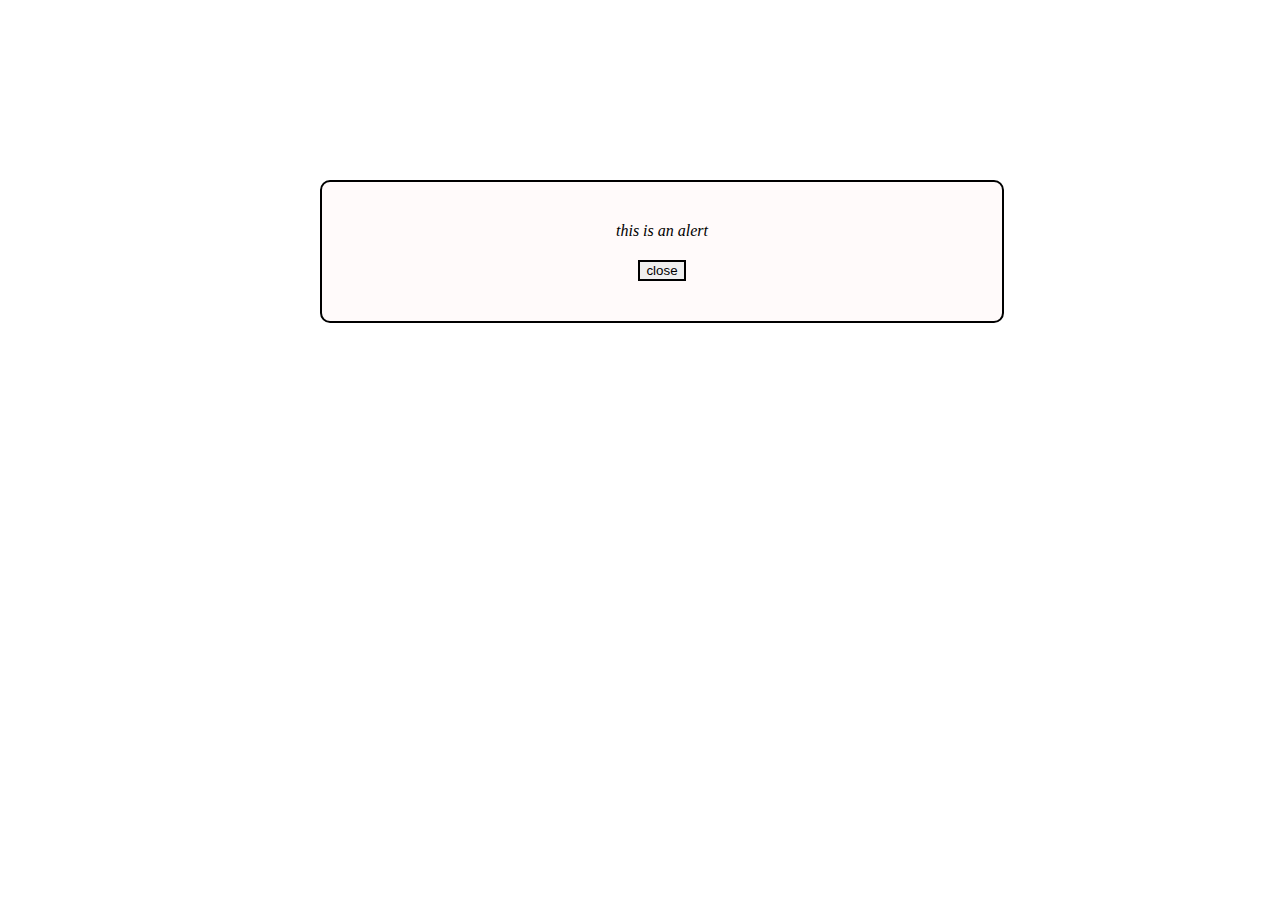
<file: animated alert box.html>
<!doctype html>
<html>
<head>
	<title> my test </title>
	<style>
	body{
	margin: 0;
	padding: 0;
	font-family: candara;
	}
	div{
	  padding: 20px;
	  border: 2px solid black;
	  border-radius: 10px;
	  display: block;
	  width: 50%;
	  position: relative;
	  top: 180px;
	  left: 25%;
	  z-index: 1;
	  background-color: snow;
	  animation-name: slide-down;
	  animation-duration: 1s;
	  animation-iteration-count: 1;
	  animation-timing-function: ease-in;
	}
	
	@keyframes slide-down{
	 	 from{
		  top: 0px;
		  left: 25%;
		}
	 	 to{
		  top: 180px;
		  left: 25%;
		}
	}
	button {
	display: block;
	margin: 20px auto;
	border: 2px solid black;
	}
	i {
	display: block;
	margin: 20px 30%;
	text-align: center;
	}
	</style>
</head>
<body>
	<div id="alertBox">
	<i> this is an alert </i>
	<button  id="closeBtn"> close </button>
	</div>
	<script>
	var button = document.getElementById("closeBtn");
	var alertBox = document.getElementById("alertBox");

	button.addEventListener( "click", function(){
		alertBox.style.display = "none";
	})
	</script>
</body>
</html>
</file>
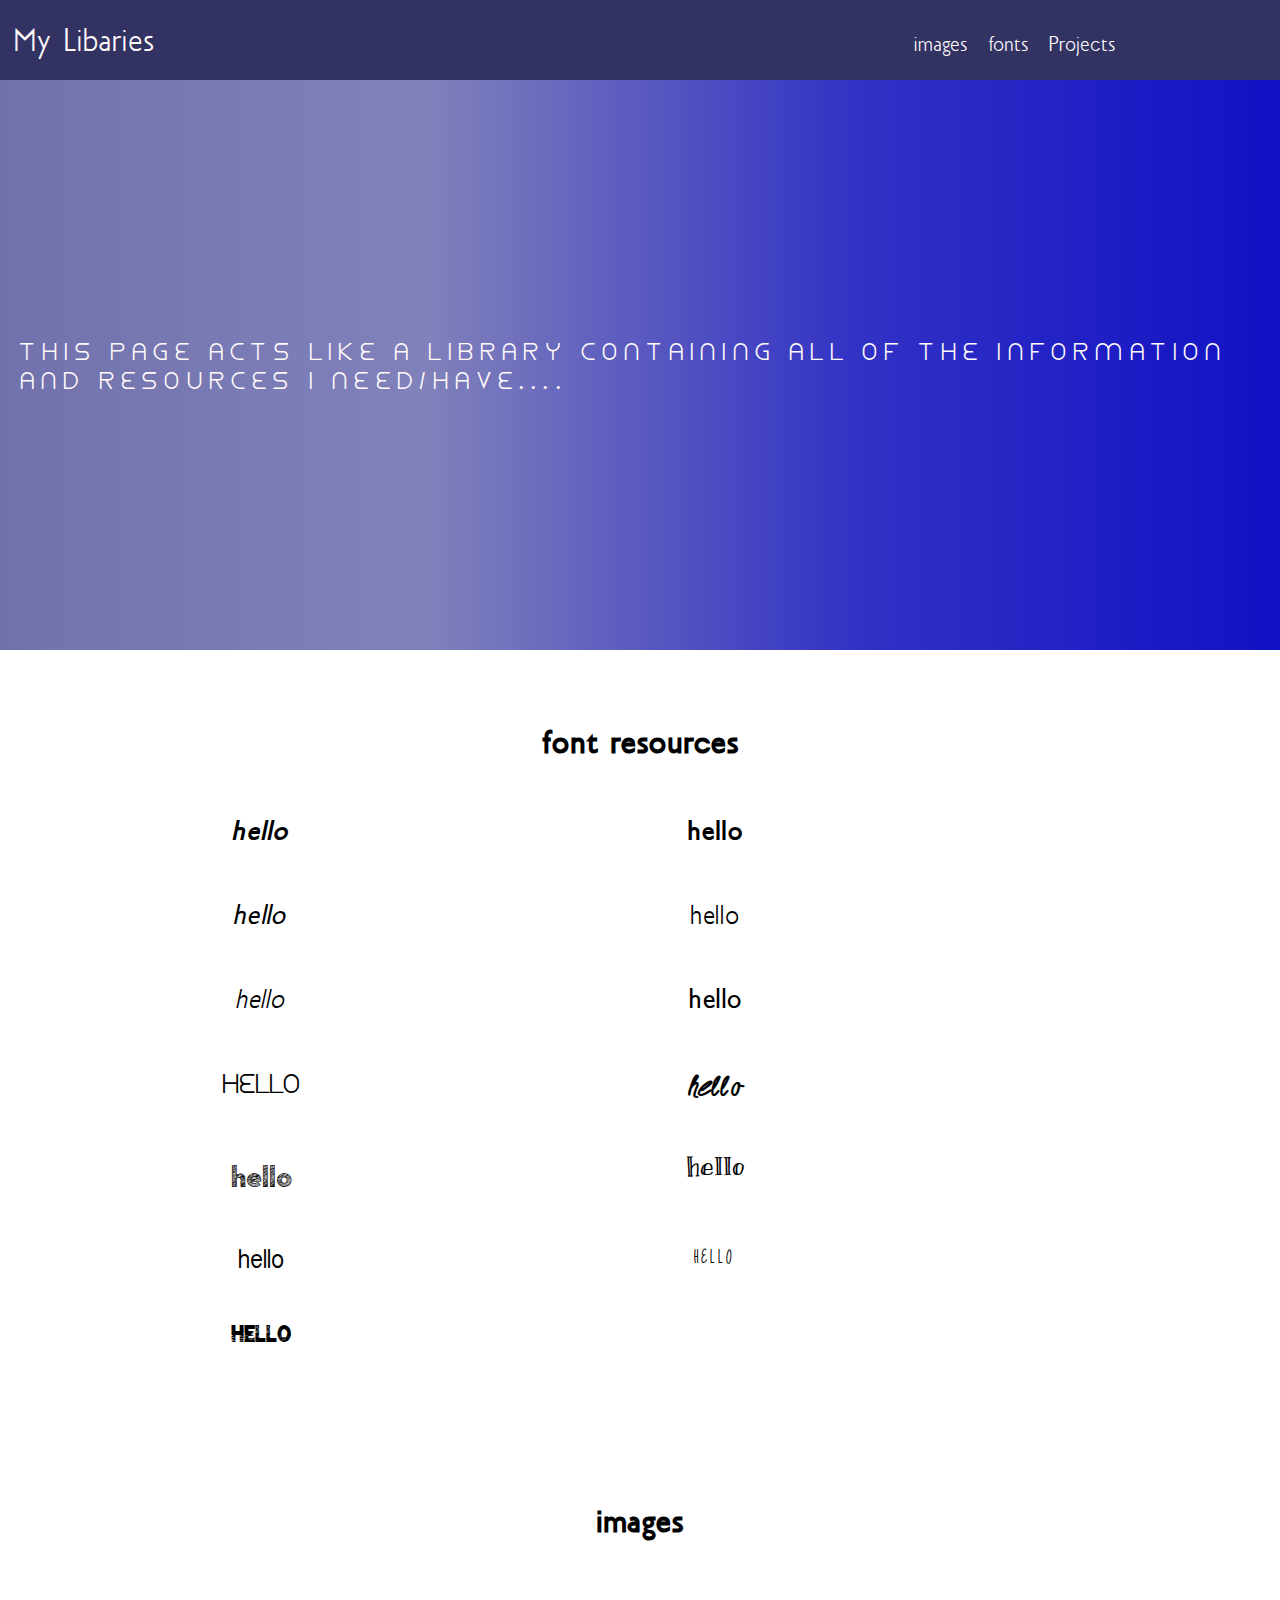
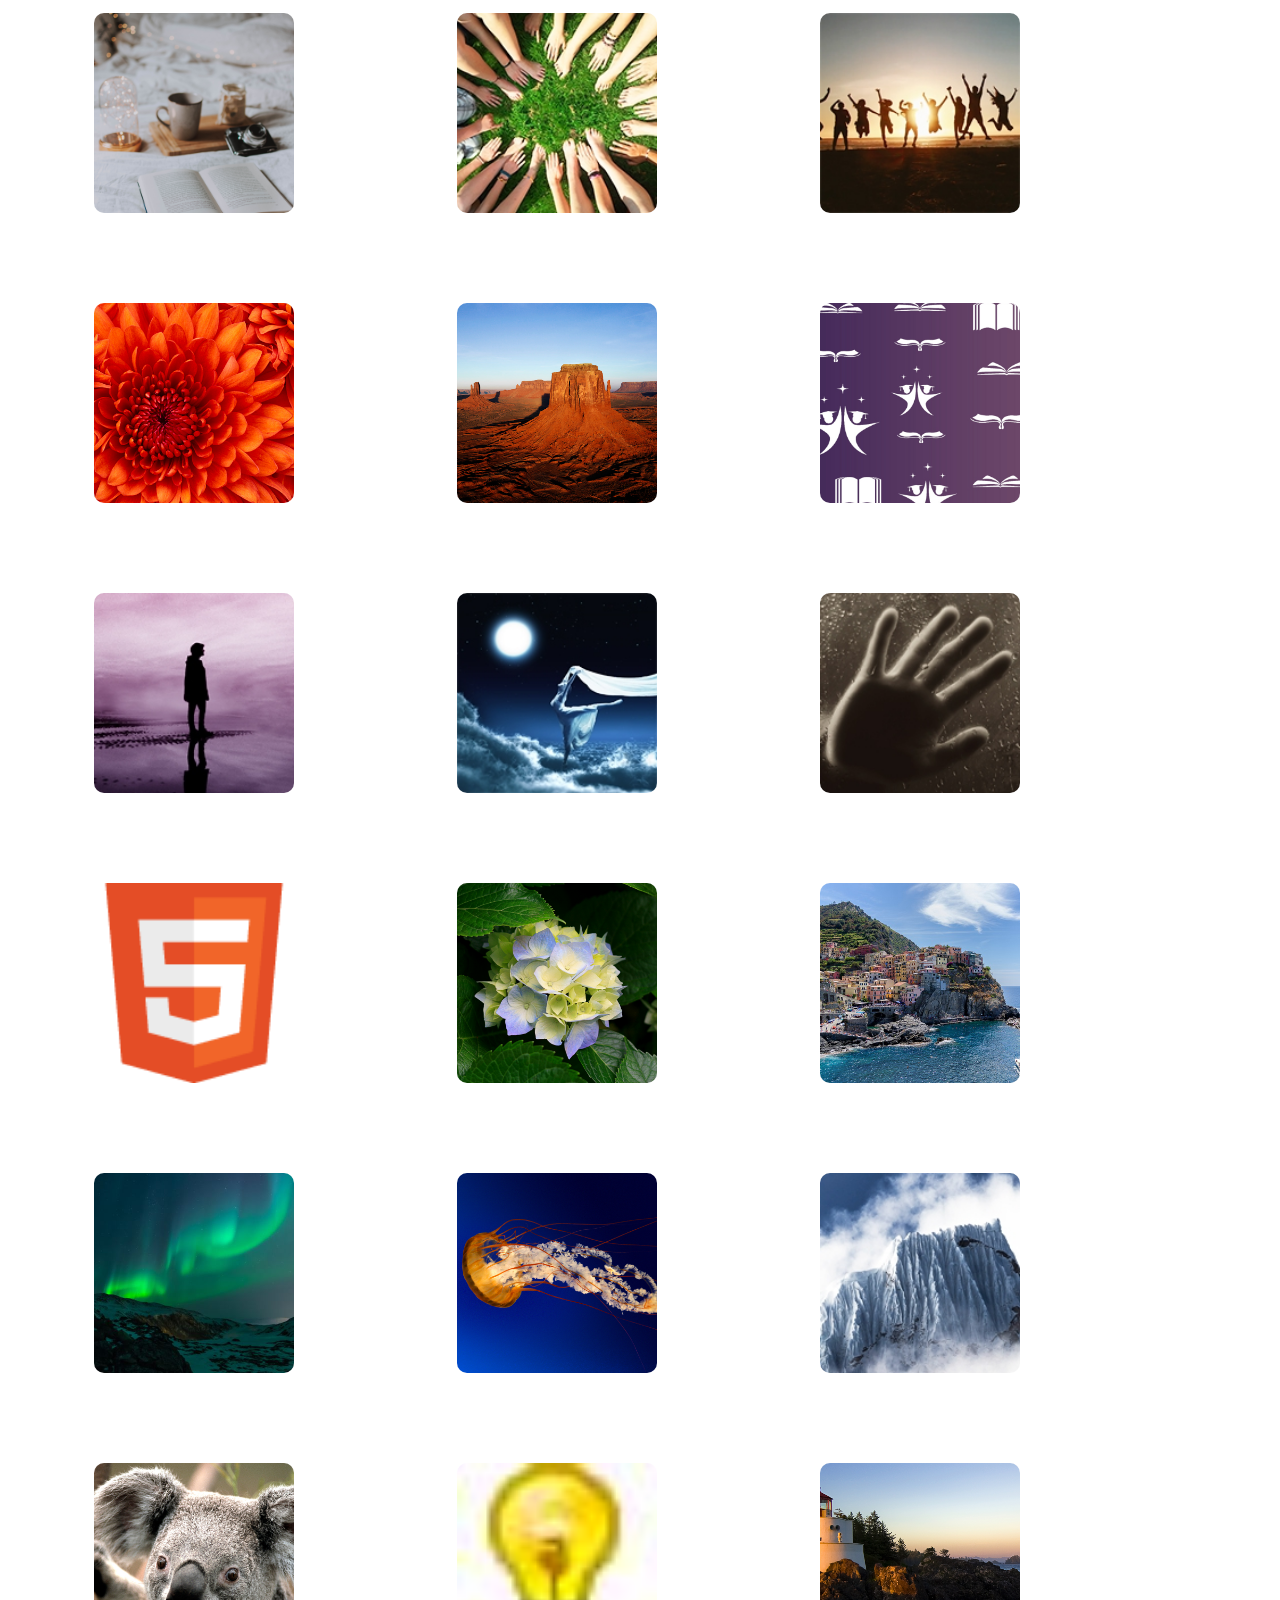
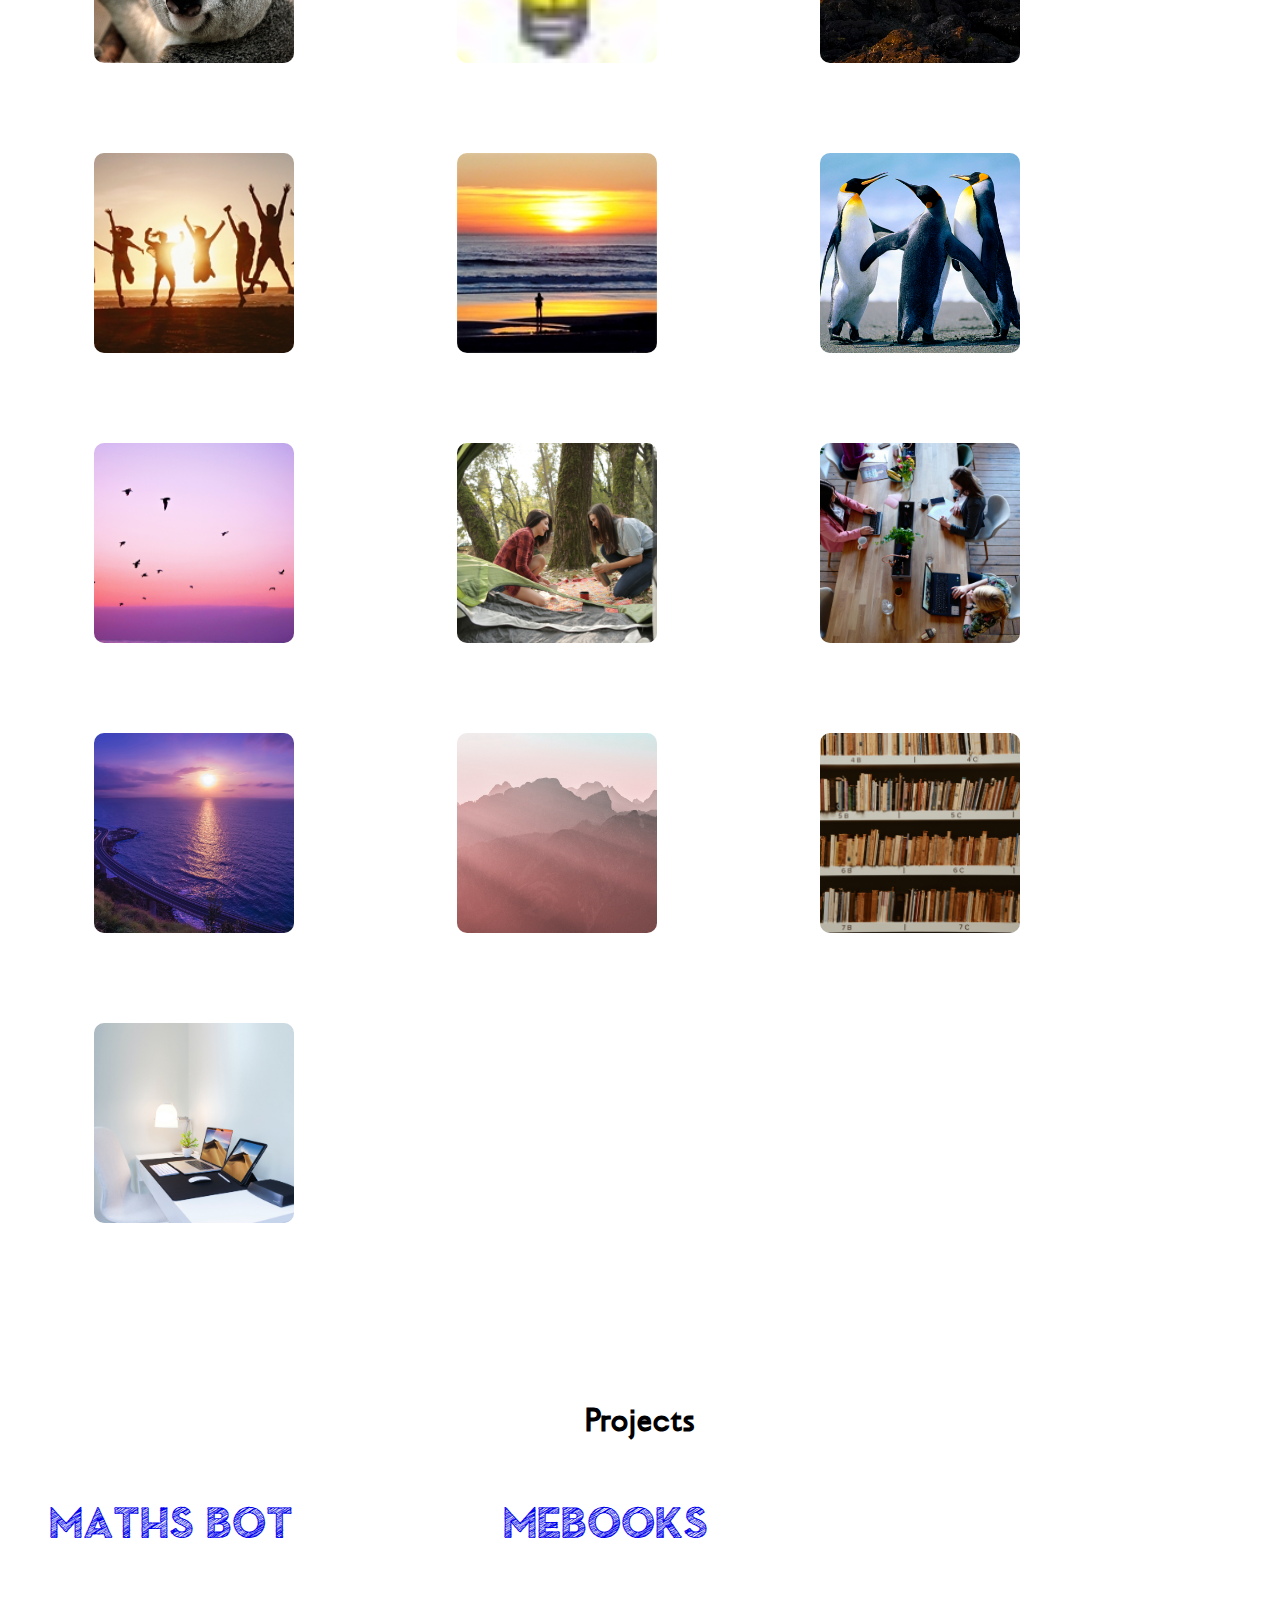
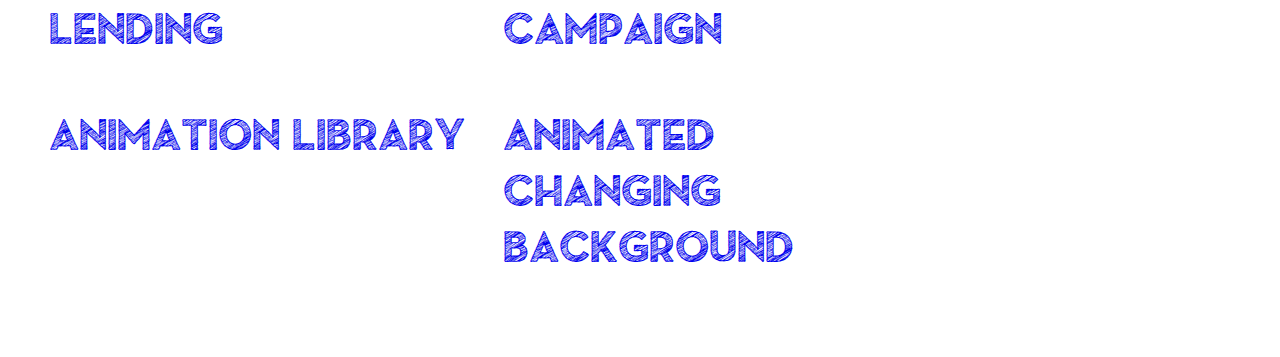
<file: mylibrary.html>
<!DOCTYPE html>
<html lang="en">
<head>
    <meta charset="UTF-8">
    <meta http-equiv="X-UA-Compatible" content="IE=edge">
    <meta name="viewport" content="width=device-width, initial-scale=1.0">
    <title>My Projects</title>
    <link rel="stylesheet" href="mylibrary.css"/>
    <base href="" target="_blank"/>
</head>
<body>
    <header>
        <nav>
            <span>My Libaries</span>
            <a id="first-link" href="#images" target="_self">images</a>
            <a href="#fonts" target="_self">fonts</a>
            <a href="#projects" target="_self">Projects</a>
        </nav>
     </header>
     <section id="intro">
         <h1>
            this page acts like a library containing all of the information and resources
            i need/have....
         </h1>
     </section>
     <section class="sections" id="fonts">
         <h1>font resources</h1>
            <fieldset>
                <div class="fonts-ctn">
                    <span id="awake-bold-italic-webfont" class="font">hello</span>
                    <span class="link-to-font">link: \savedfonts\awake-bolditalic-webfont.ttf also in woff format</span>
                </div>
                <div class="fonts-ctn">
                    <span id="awake-bold-webfont" class="font">hello</span>
                    <span class="link-to-font">link: \savedfonts\awake-bold-webfont.ttf also in woff format</span>
                </div>
                <div class="fonts-ctn">
                    <span id="awake-italic-webfont" class="font">hello</span>
                    <span class="link-to-font">link: \savedfonts\awake-italic-webfont.ttf also in woff format</span>
                </div>
                <div class="fonts-ctn">
                    <span id="awake-light-webfont" class="font">hello</span>
                    <span class="link-to-font">link: \savedfonts\awake-light-webfont.ttf also in woff format</span>
                </div>
                <div class="fonts-ctn">
                    <span id="awake-lightitalic-webfont" class="font">hello</span>
                    <span class="link-to-font">link: \savedfonts\awake-lightitalic-webfont.ttf also in woff format</span>
                </div>
                <div class="fonts-ctn">
                    <span id="awake-regular-webfont" class="font">hello</span>
                    <span class="link-to-font">link: \savedfonts\awake-regular-webfont.ttf also in woff format</span>
                </div>
                <div class="fonts-ctn">
                    <span id="donovan" class="font">hello</span>
                    <span class="link-to-font">link: \savedfonts\donovan.ttf also in woff format</span>
                </div>
                <div class="fonts-ctn">
                    <span id="fortune-webfont" class="font">hello</span>
                    <span class="link-to-font">link: \savedfonts\fortune-webfont.ttf also in woff format</span>
                </div>
                <div class="fonts-ctn">
                    <span id="sketchgeometric-webfont" class="font">hello</span>
                    <span class="link-to-font">link: \savedfonts\sketchgeometric-webfont.ttf also in woff format</span>
                </div>
                <div class="fonts-ctn">
                    <span id="sweetpineapple-webfont" class="font">hello</span>
                    <span class="link-to-font">link: \savedfonts\sweetpineapple-webfont.ttf also in woff format</span>
                </div>
                <div class="fonts-ctn">
                    <span id="viro-webfont" class="font">hello</span>
                    <span class="link-to-font">link: \savedfonts\viro-webfont.ttf also in woff format</span>
                </div>
                <div class="fonts-ctn">
                    <span id="wg_sunrise_font" class="font">hello</span>
                    <span class="link-to-font">link: \savedfonts\wg_sunrise_font.ttf also in woff format</span>
                </div>
                <div class="fonts-ctn">
                    <span id="wg_watchtower" class="font">hello</span>
                    <span class="link-to-font">link: \savedfonts\wg_watchtower.ttf also in woff format</span>
                </div>
            </fieldset>
     </section>
     <section class="sections" id="images">
         <h1>images</h1>
        <fieldset>
            <div class="images-ctn">
                <img class="" src="images/pexels-fotografierende-3166839.jpg" alt="">
                <span class="link-to-image">link: \images\bandcamp-fsm-team-escp-summer-vibes.jpg</span>
            </div>
            <div class="images-ctn">
                <img class="" src="images/bandcamp-mixaund-motivate-me.jpg" alt="">
                <span class="link-to-image">link: \images\bandcamp-mixaund-motivate-me.jpg</span>
            </div>
            <div class="images-ctn">
                <img class="" src="images/bandcamp-mixaund-upbeat.jpg" alt="">
                <span class="link-to-image">link: \images\bandcamp-mixaund-upbeat.jpg</span>
            </div>
            <div class="images-ctn">
                <img class="" src="images/Chrysanthemum.jpg" alt="">
                <span class="link-to-image">link: \images\Chrysanthemum.jpg</span>
            </div>
            <div class="images-ctn">
                <img class="" src="images/Desert.jpg" alt="">
                <span class="link-to-image">link: \images\Desert.jpg</span>
            </div>
            <div class="images-ctn">
                <img class="" src="images/edu-cover-photo.JPEG" alt="">
                <span class="link-to-image">link: \images\edu-cover-photo.JPEG</span>
            </div>
            <div class="images-ctn">
                <img class="" src="images/electronic-senses-i-do-not-want.jpg" alt="">
                <span class="link-to-image">link: \images\electronic-senses-i-do-not-want.jpg</span>
            </div>
            <div class="images-ctn">
                <img class="" src="images/fsm-team-escp-steps-on-clouds.jpg" alt="">
                <span class="link-to-image">link: \images\fsm-team-escp-step-on-clouds.jpg</span>
            </div>
            <div class="images-ctn">
                <img class="" src="images/hayden-folker-the-way-out-despair.jpg" alt="">
                <span class="link-to-image">link: \images\hayden-folker-the-way-out-despair.jpg</span>
            </div>
            <div class="images-ctn">
                <img class="" src="images/html5.gif" alt="">
                <span class="link-to-image">link: \images\html5.gif</span>
            </div>
            <div class="images-ctn">
                <img class="" src="images/Hydrangeas.jpg" alt="">
                <span class="link-to-image">link: \images\Hydrangeas.jpg</span>
            </div>
            <div class="images-ctn">
                <img class="" src="images/img_5terre.jpg" alt="">
                <span class="link-to-image">link: \images\img_5terre.jpg</span>
            </div>
            <div class="images-ctn">
                <img class="" src="images/img_lights.jpg" alt="">
                <span class="link-to-image">link: \images\img_lights.jpg</span>
            </div>
            <div class="images-ctn">
                <img class="" src="images/Jellyfish.jpg" alt="">
                <span class="link-to-image">link: \images\Jellyfish.jpg</span>
            </div>
            <div class="images-ctn">
                <img class="" src="images/keys-of-moon-north-edge.jpg" alt="">
                <span class="link-to-image">link: \images\keys-of-moon-north-edge.jpg</span>
            </div>
            <div class="images-ctn">
                <img class="" src="images/Koala.jpg" alt="">
                <span class="link-to-image">link: \images\Koala.jpg</span>
            </div>
            <div class="images-ctn">
                <img class="" src="images/lamp.jpg" alt="">
                <span class="link-to-image">link: \images\lamp.jpg</span>
            </div>
            <div class="images-ctn">
                <img class="" src="images/Lighthouse.jpg" alt="">
                <span class="link-to-image">link: \images\Lighthouse.jpg</span>
            </div>
            <div class="images-ctn">
                <img class="" src="images/mixaund-brighter-days-ahead.jpg" alt="">
                <span class="link-to-image">link: \images\mixaund-brighter-days-ahead.jpg</span>
            </div>
            <div class="images-ctn">
                <img class="" src="images/musicbyaden-jurgance-beach.jpg" alt="">
                <span class="link-to-image">link: \images\musicbyaden-jurgance-beach.jpg</span>
            </div>
            <div class="images-ctn">
                <img class="" src="images/Penguins.jpg" alt="">
                <span class="link-to-image">link: \images\Penguins.jpg</span>
            </div>
            <div class="images-ctn">
                <img class="" src="images/pexels-adrianna-calvo-21261.jpg" alt="">
                <span class="link-to-image">link: \images\pexels-adrianna-calvo-21261.jpg</span>
            </div>
            <div class="images-ctn">
                <img class="" src="images/pexels-andrea-piacquadio-3777584.jpg" alt="">
                <span class="link-to-image">link: \images\pexels-andrea-piacquadio-3777584.jpg</span>
            </div>
            <div class="images-ctn">
                <img class="" src="images/pexels-cowomen-2041627.jpg" alt="">
                <span class="link-to-image">link: \images\pexels-cowomen-2041627.jpg</span>
            </div>
            <div class="images-ctn">
                <img class="" src="images/pexels-david-peterson-1076429.jpg" alt="">
                <span class="link-to-image">link: \images\pexels-david-peterson-1076429.jpg</span>
            </div>
            <div class="images-ctn">
                <img class="" src="images/pexels-eberhard-grossgasteiger-2088169.jpg" alt="">
                <span class="link-to-image">link: \images\pexels-eberhard-grossgasteiger-2088169.jpg</span>
            </div>
            <div class="images-ctn">
                <img class="" src="images/pexels-ekrulila-2128249.jpg" alt="">
                <span class="link-to-image">link: \images\pexels-ekrulila-2128249.jpg</span>
            </div>
            <div class="images-ctn">
                <img class="" src="images/pexels-elvis-2528118.jpg" alt="">
                <span class="link-to-image">link: \images\pexels-elvis-2528118.jpg</span>
            </div>
        </fieldset>
     </section>
     <section class="sections" id="projects">
        <h1>Projects</h1>
       <fieldset>
            <div class="projects-ctn">
                <span class="heading"> <a href="bot-calculator.html" target="_blank" rel="noopener noreferrer">maths bot</a> </span>
                <span class="link-to-project">link: \bot-calculator.html<br> (a maths bot built with html and js.) </span>
            </div> 
            <div class="projects-ctn">
                <span class="heading"> <a href="learning.html" target="_blank" rel="noopener noreferrer">meBooks</a> </span>
                <span class="link-to-project">link: \learning.html<br> (first web design that made sense.)<br>on github also </span>
            </div> 
            <div class="projects-ctn">
                <span class="heading"> <a href="practice.html" target="_blank" rel="noopener noreferrer">lending</a> </span>
                <span class="link-to-project">link: \practice.html<br> ( first fully responsive website)<br>on github also </span>
            </div> 
            <div class="projects-ctn">
                <span class="heading"> <a href="campaign-home.html" target="_blank" rel="noopener noreferrer">campaign</a> </span>
                <span class="link-to-project">link: \campaign-home.html<br> ( a website with an advanced form validation script and a simple Dashboard UI which is complex to design)<br></span>
            </div> 
            <div class="projects-ctn">
                <span class="heading"> <a href="loaders.html" target="_blank" rel="noopener noreferrer">animation Library</a> </span>
                <span class="link-to-project">link: \loaders.html<br> animation library</span>
            </div> 
            <div class="projects-ctn">
                <span class="heading"> <a href="changing-background.html" target="_blank" rel="noopener noreferrer">Animated changing Background</a> </span>
                <span class="link-to-project">link: \changing-background.html<br> An animation which
                changes a section's background images</span>
            </div> 
       </fieldset>
    </section>
</body>
</html>
</file>
<file: mylibrary.css>
@font-face{
    src: url(savedfonts/awake-bold-webfont.ttf);
    font-family: awake-bold ;
}
@font-face{
    src: url(savedfonts/awake-bolditalic-webfont.ttf);
    font-family: awake-bold-italic;
}
@font-face{
    src: url(savedfonts/awake-italic-webfont.ttf);
    font-family: awake-italic;
}
@font-face{
    src: url(savedfonts/awake-light-webfont.ttf);
    font-family: awake-light;
}
@font-face{
    src: url(savedfonts/awake-lightitalic-webfont.ttf);
    font-family: awake-light-italic;
}
@font-face{
    src: url(savedfonts/awake-regular-webfont.ttf);
    font-family: awake-regular;
}
@font-face{
    src: url(savedfonts/donovan.ttf);
    font-family: donovan;
    font-weight: bold;
}
@font-face{
    src: url(savedfonts/fortune-webfont.ttf);
    font-family: fortune;
}
@font-face{
    src: url(savedfonts/sketchgeometric-webfont.ttf);
    font-family: sketchgeometric;
}
@font-face{
    src: url(savedfonts/sweetpineapple-webfont.ttf);
    font-family: sweetpineapple;
}
@font-face{
    src: url(savedfonts/viro-webfont.ttf);
    font-family: viro;
}
@font-face{
    src: url(savedfonts/wg_sunrise_font.ttf);
    font-family: sunrise;
}
@font-face{
    src: url(savedfonts/wg_watchtower.ttf);
    font-family: watchtower;
}
#awake-bold-italic-webfont{
    font-family: awake-bold-italic;
}
#awake-bold-webfont{
    font-family: awake-bold;
}
#awake-italic-webfont{
    font-family: awake-italic;
}
#awake-light-webfont{
    font-family: awake-light;
}
#awake-lightitalic-webfont{
    font-family: awake-light-italic;
}
#awake-regular-webfont{
    font-family: awake-regular;
}
#donovan{
    font-family: donovan;
}
#fortune-webfont{
    font-family: fortune;
}
#sketchgeometric-webfont{
    font-family: sketchgeometric;
}
#sweetpineapple-webfont{
    font-family: sweetpineapple;
}
#viro-webfont{
    font-family: viro;
}
#wg_sunrise_font{
    font-family: sunrise;
}
#wg_watchtower{
    font-family: watchtower;
}
body{
    margin: 0;
    padding: 0;
}
nav{
    padding: 20px 10px;
    background-color: rgb(51, 51, 99);
}
nav span{
    color: snow;
    font-size: 2em;
    font-family: awake-light;
    padding: 0px 0px 0px 4px;
}
nav a{
    color: snow;
    font-size: 1.3em;
    font-family: awake-light;
    text-decoration: none;
    margin: 0px 8px
}
nav a#first-link{
    margin: 0px 8px 0px 60%;
}
section[id="intro"]{
    padding: 240px 20px;
    color: snow;
    background: linear-gradient(to left ,rgb(17, 17, 197), rgb(50, 50, 197),rgb(129, 129, 187),rgb(113, 113, 172)  );
}
section[id="intro"] h1{
    font-family: donovan;
    font-size: 1.5em;
    letter-spacing: 0.3em;
}
.sections{
    padding: 50px 20px;
}
.sections h1{
    text-align: center;
    font-family: awake-regular;
    font-size: 2em;
}
.sections fieldset{
    display: flex;
    border: none;
    flex-direction: row;
    flex-wrap: wrap;
    justify-content: flex-start ;
    align-content: space-around;
}
.fonts-ctn{
    width: 35%;
    margin: 15px 15px;
}
.font{
    display: block;
    font-size: 1.7em;
    text-align: center;
    margin: 10px 0px;
}
.fonts-ctn:hover .link-to-font{
    display: block;
    font-family: Arial, Helvetica, sans-serif;
    font-weight: bold;
    margin: 8px 0px;
}
.link-to-font{
    display: none;
}
.images-ctn{
    width: 25%;
    box-sizing: border-box;
    padding: 10px;
    margin: 15px 30px;
}
img{
    display: block;
    border-radius: 10px;
    height: 200px;
    width:200px;
    object-fit: cover;
    margin: 20px;
}
.images-ctn:hover .link-to-image{
    display: block;
    font-family: Arial, Helvetica, sans-serif;
    font-weight: bold;
    margin: 0px 0px 0px 20px;
}
.link-to-image{
    display: none;
}
.projects-ctn{
    width: 35%;
    margin: 15px 15px;
}
.heading{
    display: block;
    font-size: 2.5em;
    text-align: center;
    margin: 10px 0px;
    font-family: sketchgeometric ;
    text-align: left;
    text-transform: uppercase;
}
.heading a{
    text-decoration: none;
}
.projects-ctn:hover .link-to-project{
    display: block;
    font-family: Arial, Helvetica, sans-serif;
    font-weight: bold;
    margin: 8px 0px;
}
.link-to-project{
    display: none;
}
</file>
